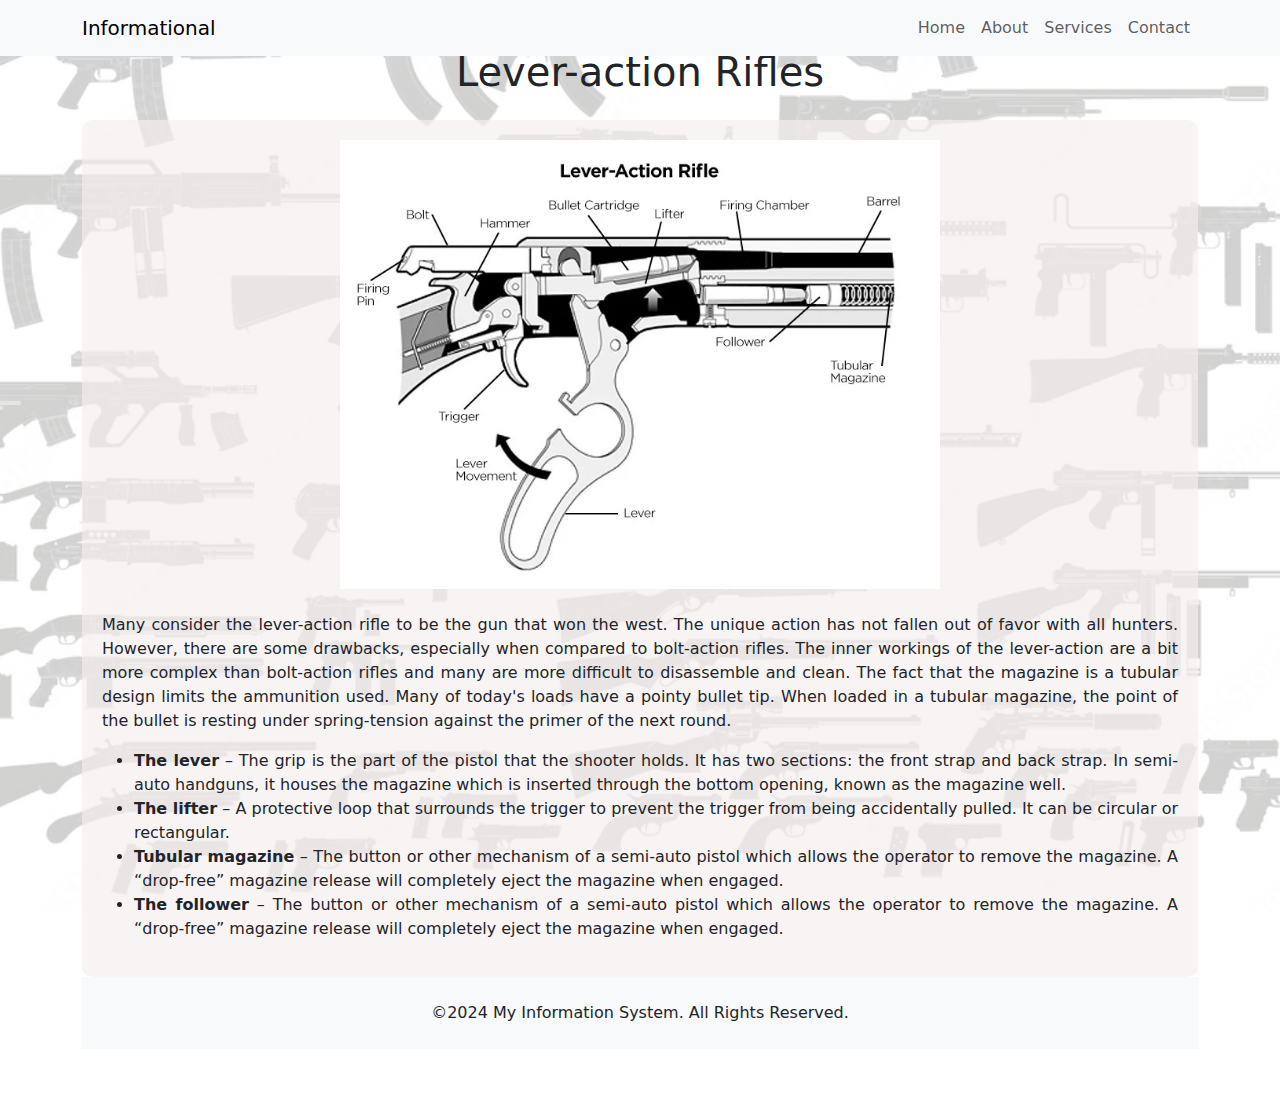
<file: infogun/lever.html>
<!DOCTYPE html>
<html lang="en">
<head>
  <meta charset="UTF-8">
  <meta name="viewport" content="width=device-width, initial-scale=1.0">
  <title>Lever Parts</title>
  <!-- Bootstrap CSS -->
  <link href="https://cdn.jsdelivr.net/npm/bootstrap@5.3.2/dist/css/bootstrap.min.css" rel="stylesheet">
  <style>
   body {
  background-image: url('bg/gbg1.png');
  background-size: 110% auto; /* Adjusts width to 80% and height auto for proportional scaling */
  background-attachment: fixed; /* Keeps the background fixed during scroll */
  background-repeat: no-repeat; /* Prevents repeating the image */
  background-position: center; /* Centers the image */
}

  .image-container {
    position: relative;
    max-width: 100%;
    text-align: center;
    background-color: rgba(246, 239, 239, 0.662); /* Slightly transparent white background */
    padding: 20px;
    border-radius: 10px;
  }
    .image-container {
      position: relative;
      max-width: 100%;
      text-align: center;
    }
    .image-container img {
      width: 100%;
      max-width: 600px;
      height: auto;
    }
    .image-container .label {
      position: absolute;
      background: red;
      color: white;
      font-size: 14px;
      padding: 2px 5px;
      border-radius: 3px;
      transform: translate(-50%, -50%);
      white-space: nowrap;
    }
    .label-trigger-guard { top: 50%; left: 40%; }
    .label-front-strap { top: 60%; left: 45%; }
    .label-grip { top: 70%; left: 50%; }
    .label-magazine-release { top: 30%; left: 75%; }
    .label-back-strap { top: 65%; left: 65%; }
  </style>
</head>
<body>
    <!-- Navbar -->
<nav class="navbar navbar-expand-lg navbar-light bg-light fixed-top">
    <div class="container">
        <a class="navbar-brand" href="#">Informational</a>
        <button class="navbar-toggler" type="button" data-bs-toggle="collapse" data-bs-target="#navbarNav">
            <span class="navbar-toggler-icon"></span>
        </button>
        <div class="collapse navbar-collapse" id="navbarNav">
            <ul class="navbar-nav ms-auto">
                <li class="nav-item">
                    <a class="nav-link" href="home.html">Home</a>
                </li>
                <li class="nav-item">
                    <a class="nav-link" href="about.html">About</a>
                </li>
                <li class="nav-item">
                    <a class="nav-link" href="service.html">Services</a>
                </li>
                <li class="nav-item">
                    <a class="nav-link" href="contact.html">Contact</a>
                </li>
            </ul>
        </div>
    </div>
</nav>
  <div class="container my-5">
    <h1 class="text-center mb-4">Lever-action Rifles</h1>
    <div class="image-container mx-auto">
      <img src="lever/lever.webp" alt="Parts of a Pistol" class="img-fluid">
      <div class="content mt-4">
        <p class="text-justify" style="text-align: justify;">
            Many consider the lever-action rifle to be the gun that won the west. The unique action has not fallen out of favor with all hunters. However, there are some drawbacks, especially when compared to bolt-action rifles. The inner workings of the lever-action are a bit more complex than bolt-action rifles and many are more difficult to disassemble and clean. The fact that the magazine is a tubular design limits the ammunition used. Many of today's loads have a pointy bullet tip. When loaded in a tubular magazine, the point of the bullet is resting under spring-tension against the primer of the next round.
        </p>
        <ul style="text-align: justify;">
          <li>
            <strong>The lever</strong> – The grip is the part of the pistol that the shooter holds. It has two sections: the front strap and back strap. In semi-auto handguns, it houses the magazine which is inserted through the bottom opening, known as the magazine well.
          </li>
          <li>
            <strong>The lifter</strong> – A protective loop that surrounds the trigger to prevent the trigger from being accidentally pulled. It can be circular or rectangular.
          </li>
          <li>
            <strong>Tubular magazine</strong> – The button or other mechanism of a semi-auto pistol which allows the operator to remove the magazine. A “drop-free” magazine release will completely eject the magazine when engaged.
          </li>
          <li>
            <strong>The follower</strong> – The button or other mechanism of a semi-auto pistol which allows the operator to remove the magazine. A “drop-free” magazine release will completely eject the magazine when engaged.
          </li>
        </ul>
      </div>   

  </div>
  


     <!-- Footer -->
     <footer class='bg-light text-center py-4'>
        <div class='container'>
            &copy;2024 My Information System. All Rights Reserved.
        </div>
    </footer>
  <!-- Bootstrap JS -->
  <script src="https://cdn.jsdelivr.net/npm/bootstrap@5.3.2/dist/js/bootstrap.bundle.min.js"></script>
</body>
</html>
</file>
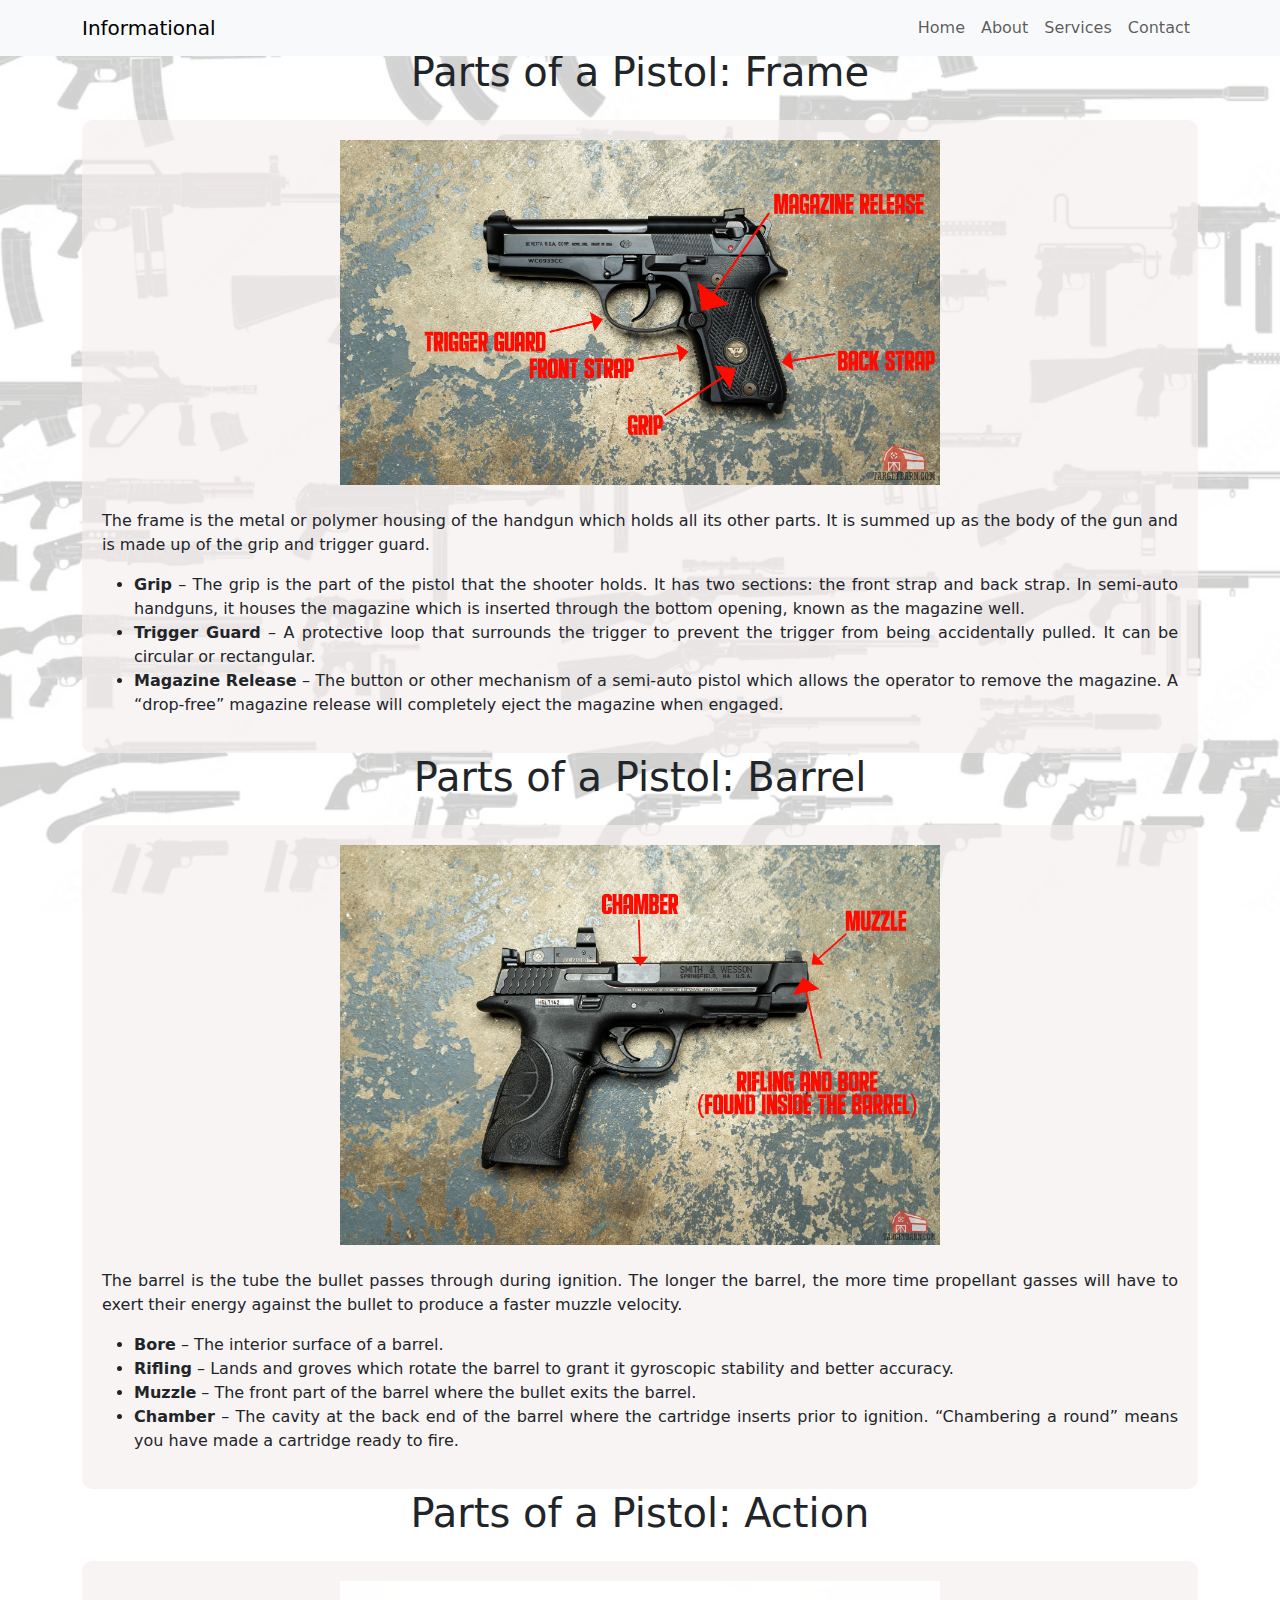
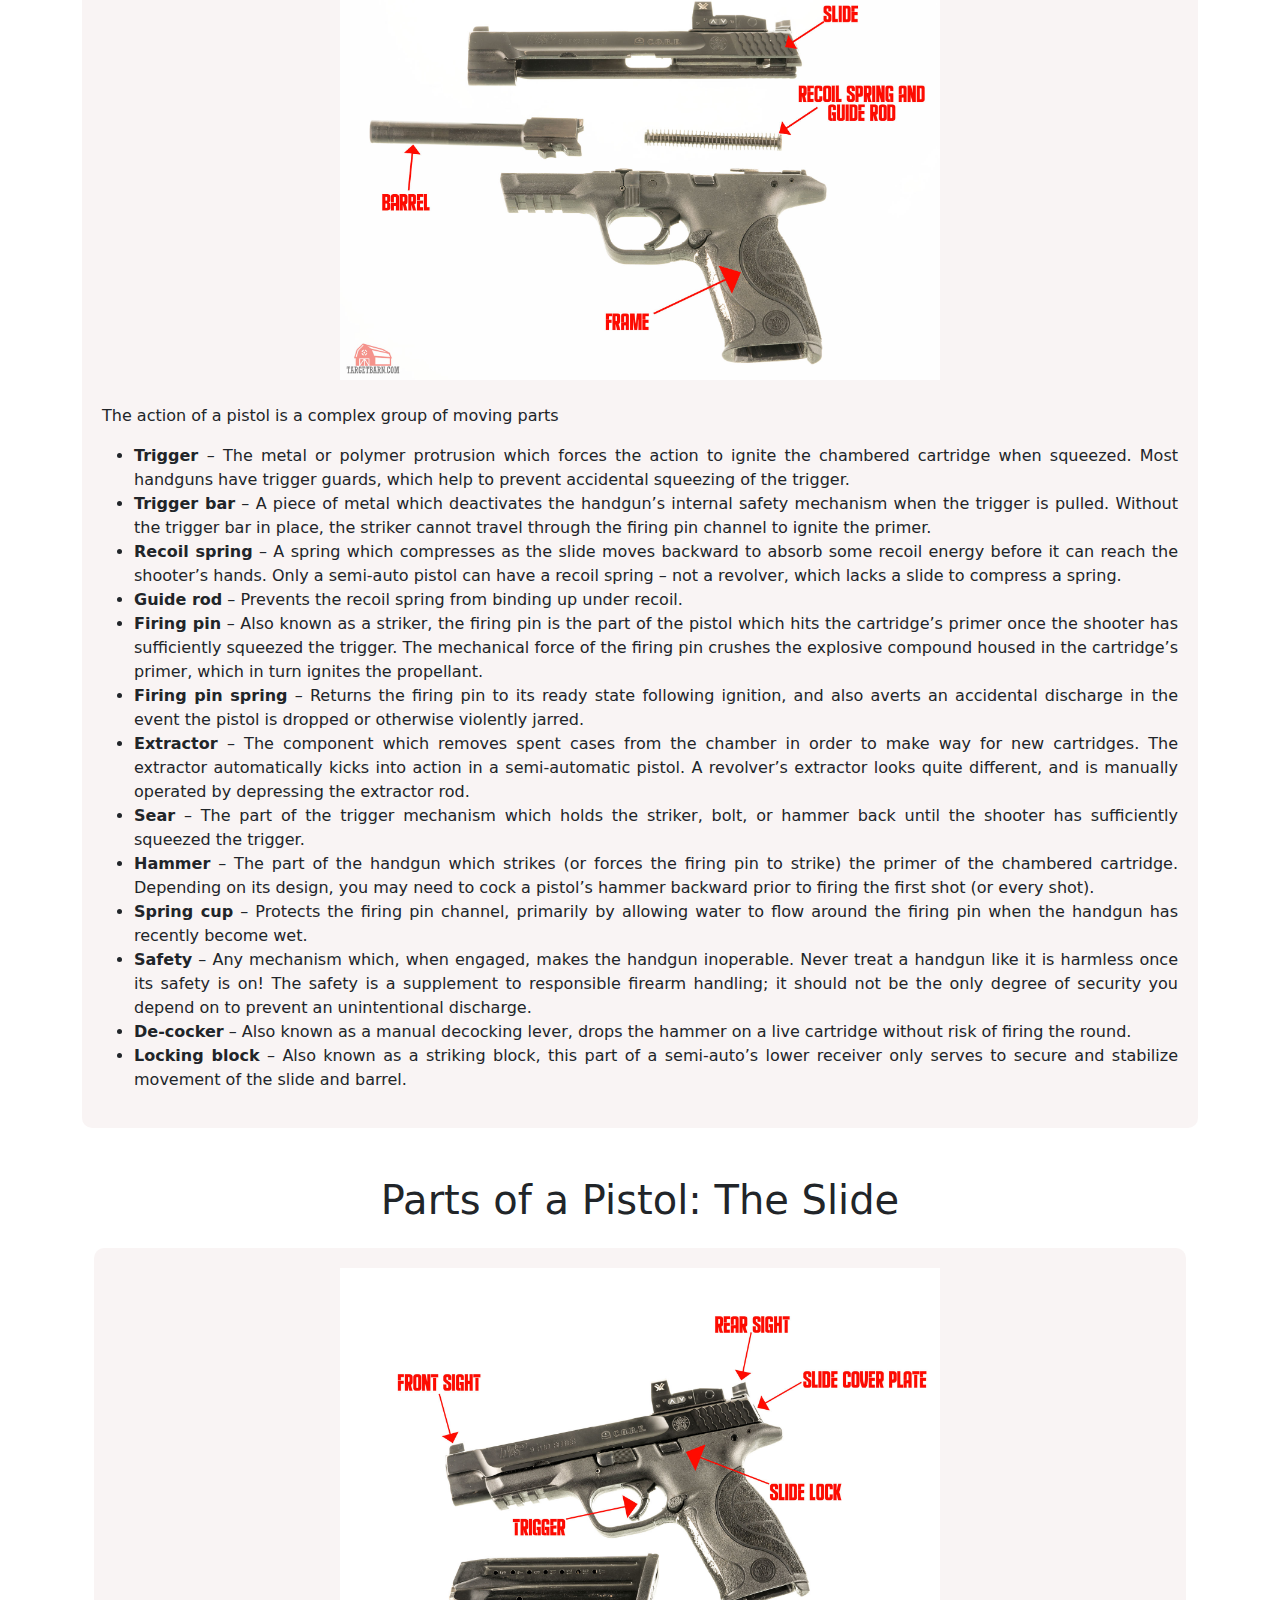
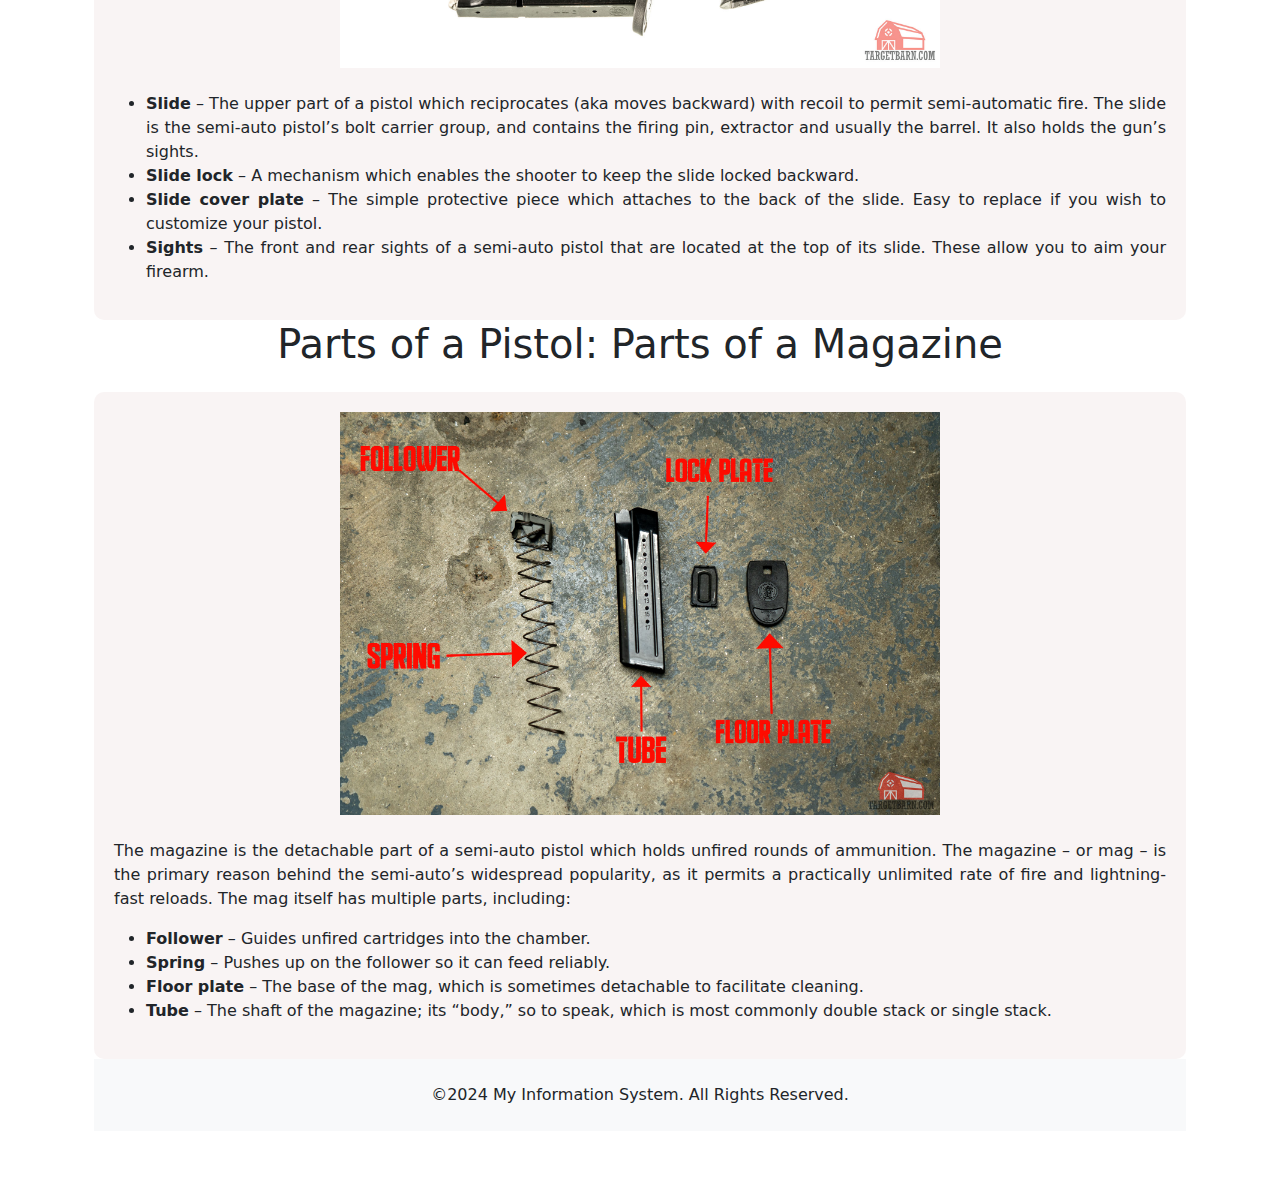
<file: infogun/pistol.html>
<!DOCTYPE html>
<html lang="en">
<head>
  <meta charset="UTF-8">
  <meta name="viewport" content="width=device-width, initial-scale=1.0">
  <title>Pistol Parts</title>
  <!-- Bootstrap CSS -->
  <link href="https://cdn.jsdelivr.net/npm/bootstrap@5.3.2/dist/css/bootstrap.min.css" rel="stylesheet">
  <style>
   body {
  background-image: url('bg/gbg1.png');
  background-size: 110% auto; /* Adjusts width to 80% and height auto for proportional scaling */
  background-attachment: fixed; /* Keeps the background fixed during scroll */
  background-repeat: no-repeat; /* Prevents repeating the image */
  background-position: center; /* Centers the image */
}

  .image-container {
    position: relative;
    max-width: 100%;
    text-align: center;
    background-color: rgba(246, 239, 239, 0.662); /* Slightly transparent white background */
    padding: 20px;
    border-radius: 10px;
  }
    .image-container {
      position: relative;
      max-width: 100%;
      text-align: center;
    }
    .image-container img {
      width: 100%;
      max-width: 600px;
      height: auto;
    }
    .image-container .label {
      position: absolute;
      background: red;
      color: white;
      font-size: 14px;
      padding: 2px 5px;
      border-radius: 3px;
      transform: translate(-50%, -50%);
      white-space: nowrap;
    }
    .label-trigger-guard { top: 50%; left: 40%; }
    .label-front-strap { top: 60%; left: 45%; }
    .label-grip { top: 70%; left: 50%; }
    .label-magazine-release { top: 30%; left: 75%; }
    .label-back-strap { top: 65%; left: 65%; }
  </style>
</head>
<body>
    <!-- Navbar -->
<nav class="navbar navbar-expand-lg navbar-light bg-light fixed-top">
    <div class="container">
        <a class="navbar-brand" href="#">Informational</a>
        <button class="navbar-toggler" type="button" data-bs-toggle="collapse" data-bs-target="#navbarNav">
            <span class="navbar-toggler-icon"></span>
        </button>
        <div class="collapse navbar-collapse" id="navbarNav">
            <ul class="navbar-nav ms-auto">
                <li class="nav-item">
                    <a class="nav-link" href="home.html">Home</a>
                </li>
                <li class="nav-item">
                    <a class="nav-link" href="about.html">About</a>
                </li>
                <li class="nav-item">
                    <a class="nav-link" href="service.html">Services</a>
                </li>
                <li class="nav-item">
                    <a class="nav-link" href="contact.html">Contact</a>
                </li>
            </ul>
        </div>
    </div>
</nav>
  <div class="container my-5">
    <h1 class="text-center mb-4">Parts of a Pistol: Frame</h1>
    <div class="image-container mx-auto">
      <img src="pistol/pistolframe.jpg" alt="Parts of a Pistol" class="img-fluid">
      <div class="content mt-4">
        <p class="text-justify" style="text-align: justify;">
          The frame is the metal or polymer housing of the handgun which holds all its other parts. It is summed up as the body of the gun and is made up of the grip and trigger guard.
        </p>
        <ul style="text-align: justify;">
          <li>
            <strong>Grip</strong> – The grip is the part of the pistol that the shooter holds. It has two sections: the front strap and back strap. In semi-auto handguns, it houses the magazine which is inserted through the bottom opening, known as the magazine well.
          </li>
          <li>
            <strong>Trigger Guard</strong> – A protective loop that surrounds the trigger to prevent the trigger from being accidentally pulled. It can be circular or rectangular.
          </li>
          <li>
            <strong>Magazine Release</strong> – The button or other mechanism of a semi-auto pistol which allows the operator to remove the magazine. A “drop-free” magazine release will completely eject the magazine when engaged.
          </li>
        </ul>
      </div>   

  </div>
  <h1 class="text-center mb-4">Parts of a Pistol: Barrel</h1>
    <div class="image-container mx-auto">
      <img src="pistol/pistolbarrel.jpg" alt="Parts of a Pistol" class="img-fluid">
      <div class="content mt-4">
        <p class="text-justify" style="text-align: justify;">
            The barrel is the tube the bullet passes through during ignition. The longer the barrel, the more time propellant gasses will have to exert their energy against the bullet to produce a faster muzzle velocity.
        </p>
        <ul style="text-align: justify;">
          <li>
            <strong>Bore</strong> – The interior surface of a barrel.
          </li>
          <li>
            <strong>Rifling</strong> – Lands and groves which rotate the barrel to grant it gyroscopic stability and better accuracy.
          </li>
          <li>
            <strong>Muzzle</strong> – The front part of the barrel where the bullet exits the barrel.
          </li>
        <li>
            <strong>Chamber</strong> – The cavity at the back end of the barrel where the cartridge inserts prior to ignition. “Chambering a round” means you have made a cartridge ready to fire.
          </li>
        </ul>
      </div>
      
  </div>
  <h1 class="text-center mb-4">Parts of a Pistol: Action</h1>
    <div class="image-container mx-auto">
      <img src="pistol/pistolaction.jpg" alt="Parts of a Pistol" class="img-fluid">
      <div class="content mt-4">
        <p class="text-justify" style="text-align: justify;">
            The action of a pistol is a complex group of moving parts
        </p>
        <ul style="text-align: justify;">
          <li>
            <strong>Trigger </strong> – The metal or polymer protrusion which forces the action to ignite the chambered cartridge when squeezed. Most handguns have trigger guards, which help to prevent accidental squeezing of the trigger.
          </li>
          <li>
            <strong>Trigger bar</strong> – A piece of metal which deactivates the handgun’s internal safety mechanism when the trigger is pulled. Without the trigger bar in place, the striker cannot travel through the firing pin channel to ignite the primer.
          </li>
          <li>
            <strong>Recoil spring</strong> – A spring which compresses as the slide moves backward to absorb some recoil energy before it can reach the shooter’s hands. Only a semi-auto pistol can have a recoil spring – not a revolver, which lacks a slide to compress a spring.
          </li>
        <li>
            <strong>Guide rod</strong> – Prevents the recoil spring from binding up under recoil.
          </li>
          <li>
            <strong>Firing pin</strong> – Also known as a striker, the firing pin is the part of the pistol which hits the cartridge’s primer once the shooter has sufficiently squeezed the trigger. The mechanical force of the firing pin crushes the explosive compound housed in the cartridge’s primer, which in turn ignites the propellant.
          </li>
          <li>
            <strong>Firing pin spring</strong> – Returns the firing pin to its ready state following ignition, and also averts an accidental discharge in the event the pistol is dropped or otherwise violently jarred.
          </li>
          <li>
            <strong>Extractor </strong> – The component which removes spent cases from the chamber in order to make way for new cartridges. The extractor automatically kicks into action in a semi-automatic pistol. A revolver’s extractor looks quite different, and is manually operated by depressing the extractor rod.
          </li>
          <li>
            <strong>Sear</strong> – The part of the trigger mechanism which holds the striker, bolt, or hammer back until the shooter has sufficiently squeezed the trigger.
          </li>
          <li>
            <strong>Hammer</strong> – The part of the handgun which strikes (or forces the firing pin to strike) the primer of the chambered cartridge. Depending on its design, you may need to cock a pistol’s hammer backward prior to firing the first shot (or every shot).
          </li>
          <li>
            <strong>Spring cup</strong> – Protects the firing pin channel, primarily by allowing water to flow around the firing pin when the handgun has recently become wet.
          </li>
          <li>
            <strong>Safety</strong> –  Any mechanism which, when engaged, makes the handgun inoperable. Never treat a handgun like it is harmless once its safety is on! The safety is a supplement to responsible firearm handling; it should not be the only degree of security you depend on to prevent an unintentional discharge.
          </li>
          <li>
            <strong>De-cocker</strong> – Also known as a manual decocking lever, drops the hammer on a live cartridge without risk of firing the round.
          </li>
          <li>
            <strong>Locking block</strong> – Also known as a striking block, this part of a semi-auto’s lower receiver only serves to secure and stabilize movement of the slide and barrel.
          </li>
        </ul>
      </div>

  </div>
  <div class="container my-5">
    <h1 class="text-center mb-4">Parts of a Pistol: The Slide</h1>
    <div class="image-container mx-auto">
      <img src="pistol/pistolslide.jpg" alt="Parts of a Pistol" class="img-fluid">
      <div class="content mt-4">
        <p class="text-justify" style="text-align: justify;">
        <ul style="text-align: justify;">
          <li>
            <strong>Slide</strong> – The upper part of a pistol which reciprocates (aka moves backward) with recoil to permit semi-automatic fire. The slide is the semi-auto pistol’s bolt carrier group, and contains the firing pin, extractor and usually the barrel. It also holds the gun’s sights.
          </li>
          <li>
            <strong>Slide lock</strong> – A mechanism which enables the shooter to keep the slide locked backward.
          </li>
          <li>
            <strong>Slide cover plate</strong> – The simple protective piece which attaches to the back of the slide. Easy to replace if you wish to customize your pistol.
          </li>
          <li>
            <strong>Sights</strong> – The front and rear sights of a semi-auto pistol that are located at the top of its slide. These allow you to aim your firearm.
          </li>
        </ul>
      </div>   

  </div>
  <h1 class="text-center mb-4">Parts of a Pistol: Parts of a Magazine</h1>
    <div class="image-container mx-auto">
      <img src="pistol/pistolmagazine.jpg" alt="Parts of a Pistol" class="img-fluid">
      <div class="content mt-4">
        <p class="text-justify" style="text-align: justify;">
            The magazine is the detachable part of a semi-auto pistol which holds unfired rounds of ammunition. The magazine – or mag – is the primary reason behind the semi-auto’s widespread popularity, as it permits a practically unlimited rate of fire and lightning-fast reloads. The mag itself has multiple parts, including:
        </p>
        <ul style="text-align: justify;">
          <li>
            <strong>Follower</strong> – Guides unfired cartridges into the chamber.
          </li>
          <li>
            <strong>Spring</strong> – Pushes up on the follower so it can feed reliably.
          </li>
          <li>
            <strong>Floor plate</strong> – The base of the mag, which is sometimes detachable to facilitate cleaning.
          </li>
        <li>
            <strong>Tube</strong> – The shaft of the magazine; its “body,” so to speak, which is most commonly double stack or single stack.
          </li>
        </ul>
      </div>
      
  </div>
  


     <!-- Footer -->
     <footer class='bg-light text-center py-4'>
        <div class='container'>
            &copy;2024 My Information System. All Rights Reserved.
        </div>
    </footer>
  <!-- Bootstrap JS -->
  <script src="https://cdn.jsdelivr.net/npm/bootstrap@5.3.2/dist/js/bootstrap.bundle.min.js"></script>
</body>
</html>
</file>
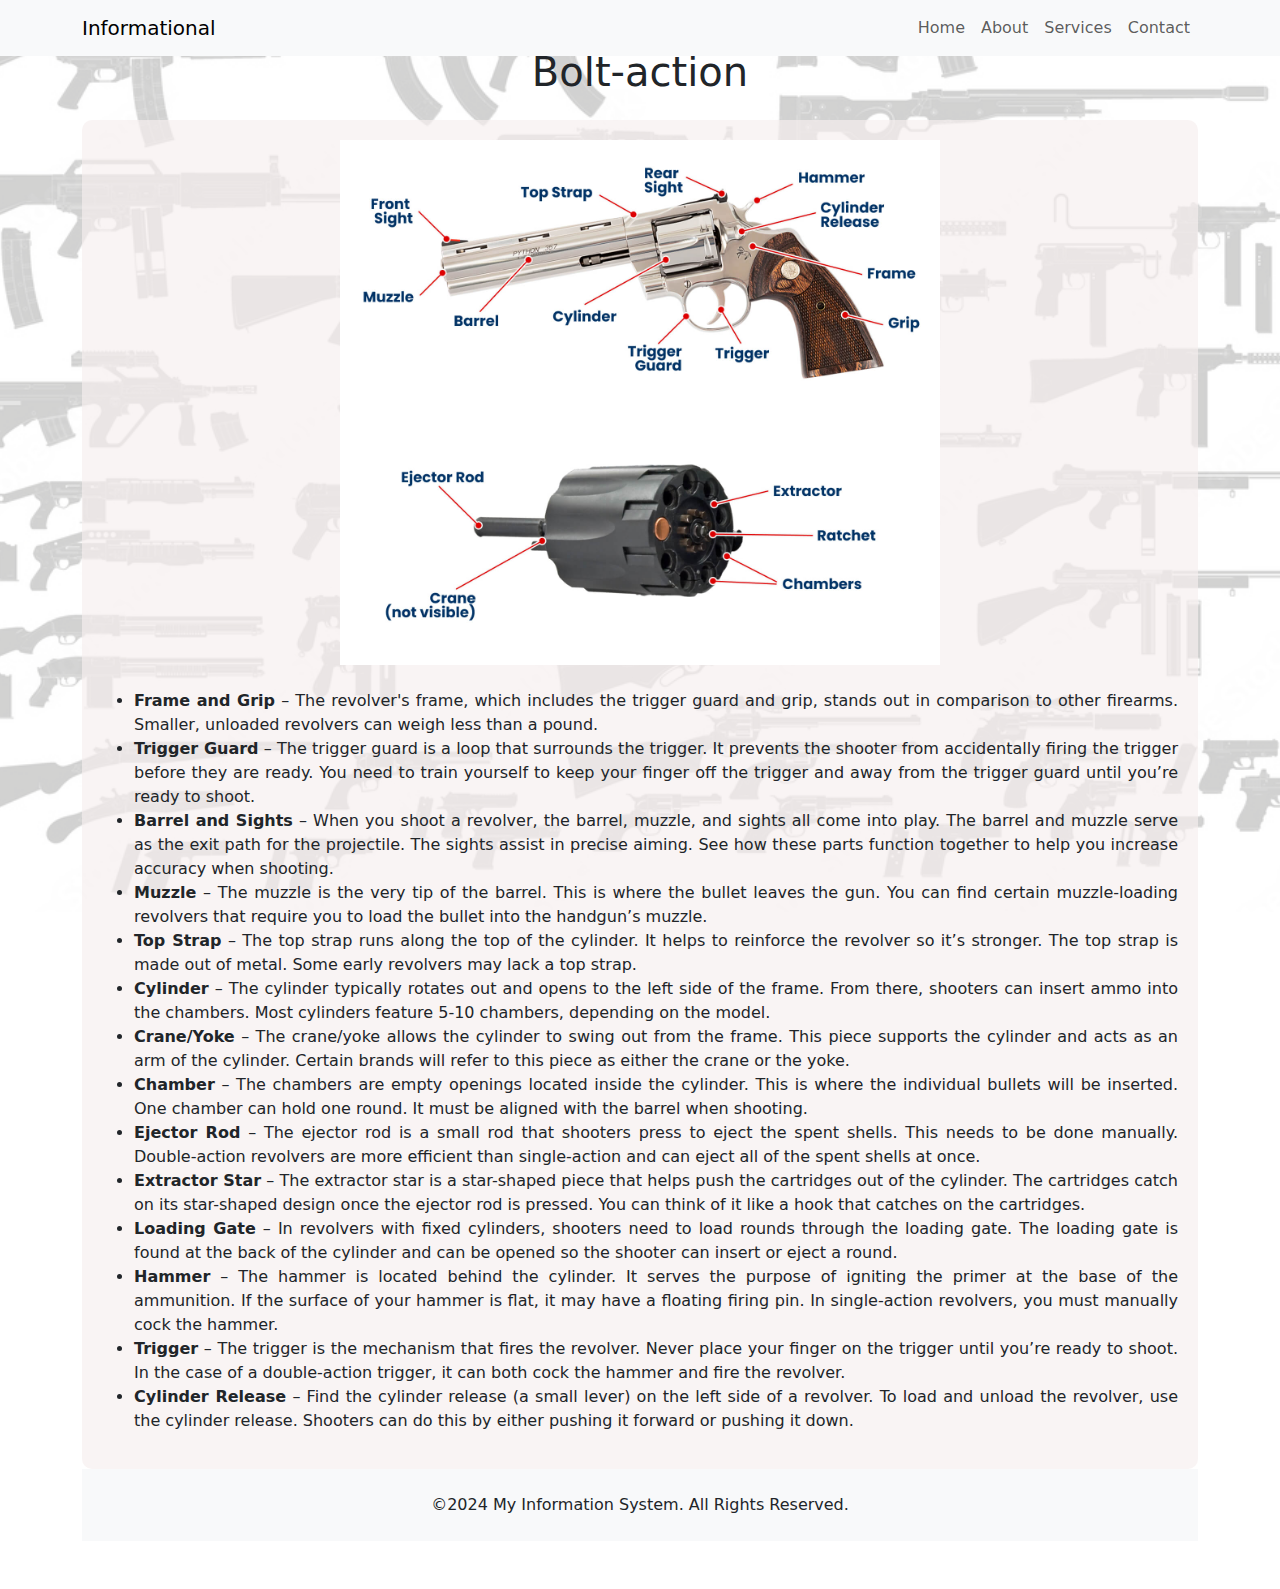
<file: infogun/revolver.html>
<!DOCTYPE html>
<html lang="en">
<head>
  <meta charset="UTF-8">
  <meta name="viewport" content="width=device-width, initial-scale=1.0">
  <title>Bolt-action Parts</title>
  <!-- Bootstrap CSS -->
  <link href="https://cdn.jsdelivr.net/npm/bootstrap@5.3.2/dist/css/bootstrap.min.css" rel="stylesheet">
  <style>
   body {
  background-image: url('bg/gbg1.png');
  background-size: 110% auto; /* Adjusts width to 80% and height auto for proportional scaling */
  background-attachment: fixed; /* Keeps the background fixed during scroll */
  background-repeat: no-repeat; /* Prevents repeating the image */
  background-position: center; /* Centers the image */
}

  .image-container {
    position: relative;
    max-width: 100%;
    text-align: center;
    background-color: rgba(246, 239, 239, 0.662); /* Slightly transparent white background */
    padding: 20px;
    border-radius: 10px;
  }
    .image-container {
      position: relative;
      max-width: 100%;
      text-align: center;
    }
    .image-container img {
      width: 100%;
      max-width: 600px;
      height: auto;
    }
    .image-container .label {
      position: absolute;
      background: red;
      color: white;
      font-size: 14px;
      padding: 2px 5px;
      border-radius: 3px;
      transform: translate(-50%, -50%);
      white-space: nowrap;
    }
    .label-trigger-guard { top: 50%; left: 40%; }
    .label-front-strap { top: 60%; left: 45%; }
    .label-grip { top: 70%; left: 50%; }
    .label-magazine-release { top: 30%; left: 75%; }
    .label-back-strap { top: 65%; left: 65%; }
  </style>
</head>
<body>
    <!-- Navbar -->
<nav class="navbar navbar-expand-lg navbar-light bg-light fixed-top">
    <div class="container">
        <a class="navbar-brand" href="#">Informational</a>
        <button class="navbar-toggler" type="button" data-bs-toggle="collapse" data-bs-target="#navbarNav">
            <span class="navbar-toggler-icon"></span>
        </button>
        <div class="collapse navbar-collapse" id="navbarNav">
            <ul class="navbar-nav ms-auto">
                <li class="nav-item">
                    <a class="nav-link" href="home.html">Home</a>
                </li>
                <li class="nav-item">
                    <a class="nav-link" href="about.html">About</a>
                </li>
                <li class="nav-item">
                    <a class="nav-link" href="service.html">Services</a>
                </li>
                <li class="nav-item">
                    <a class="nav-link" href="contact.html">Contact</a>
                </li>
            </ul>
        </div>
    </div>
</nav>
  <div class="container my-5">
    <h1 class="text-center mb-4">Bolt-action</h1>
    <div class="image-container mx-auto">
      <img src="revolver/1.jpg" alt="Parts of a Pistol" class="img-fluid">
      <img src="revolver/2.jpg" alt="Parts of a Pistol" class="img-fluid">
      <div class="content mt-4">
        <ul style="text-align: justify;">
          <li>
            <strong>Frame and Grip</strong> – The revolver's frame, which includes the trigger guard and grip, stands out in comparison to other firearms. Smaller, unloaded revolvers can weigh less than a pound.
          </li>
          <li>
            <strong>Trigger Guard</strong> – The trigger guard is a loop that surrounds the trigger. It prevents the shooter from accidentally firing the trigger before they are ready. You need to train yourself to keep your finger off the trigger and away from the trigger guard until you’re ready to shoot.
          <li>
            <strong>Barrel and Sights</strong> – When you shoot a revolver, the barrel, muzzle, and sights all come into play. The barrel and muzzle serve as the exit path for the projectile. The sights assist in precise aiming. See how these parts function together to help you increase accuracy when shooting.
          </li>
          <li>
            <strong>Muzzle</strong> – The muzzle is the very tip of the barrel. This is where the bullet leaves the gun. You can find certain muzzle-loading revolvers that require you to load the bullet into the handgun’s muzzle.
          </li>
          <li>
            <strong>Top Strap</strong> – The top strap runs along the top of the cylinder. It helps to reinforce the revolver so it’s stronger. The top strap is made out of metal. Some early revolvers may lack a top strap.
          </li>
          <li>
            <strong>Cylinder</strong> – The cylinder typically rotates out and opens to the left side of the frame. From there, shooters can insert ammo into the chambers. Most cylinders feature 5-10 chambers, depending on the model.
          </li>
          <li>
            <strong>Crane/Yoke</strong> – The crane/yoke allows the cylinder to swing out from the frame. This piece supports the cylinder and acts as an arm of the cylinder. Certain brands will refer to this piece as either the crane or the yoke.
          </li>
          <li>
            <strong>Chamber</strong> – The chambers are empty openings located inside the cylinder. This is where the individual bullets will be inserted. One chamber can hold one round. It must be aligned with the barrel when shooting.
          </li>
          <li>
            <strong>Ejector Rod</strong> – The ejector rod is a small rod that shooters press to eject the spent shells. This needs to be done manually. Double-action revolvers are more efficient than single-action and can eject all of the spent shells at once.
          </li>
          <li>
            <strong>Extractor Star</strong> – The extractor star is a star-shaped piece that helps push the cartridges out of the cylinder. The cartridges catch on its star-shaped design once the ejector rod is pressed. You can think of it like a hook that catches on the cartridges.
          </li>
          <li>
            <strong>Loading Gate</strong> – In revolvers with fixed cylinders, shooters need to load rounds through the loading gate. The loading gate is found at the back of the cylinder and can be opened so the shooter can insert or eject a round.
          </li>
          <li>
            <strong>Hammer</strong> – The hammer is located behind the cylinder. It serves the purpose of igniting the primer at the base of the ammunition. If the surface of your hammer is flat, it may have a floating firing pin. In single-action revolvers, you must manually cock the hammer.
          </li>
          <li>
            <strong>Trigger</strong> – The trigger is the mechanism that fires the revolver. Never place your finger on the trigger until you’re ready to shoot. In the case of a double-action trigger, it can both cock the hammer and fire the revolver.
          </li>
          <li>
            <strong>Cylinder Release</strong> – Find the cylinder release (a small lever) on the left side of a revolver. To load and unload the revolver, use the cylinder release. Shooters can do this by either pushing it forward or pushing it down.
          </li>
        </ul>
      </div>   

  </div>
  


     <!-- Footer -->
     <footer class='bg-light text-center py-4'>
        <div class='container'>
            &copy;2024 My Information System. All Rights Reserved.
        </div>
    </footer>
  <!-- Bootstrap JS -->
  <script src="https://cdn.jsdelivr.net/npm/bootstrap@5.3.2/dist/js/bootstrap.bundle.min.js"></script>
</body>
</html>
</file>
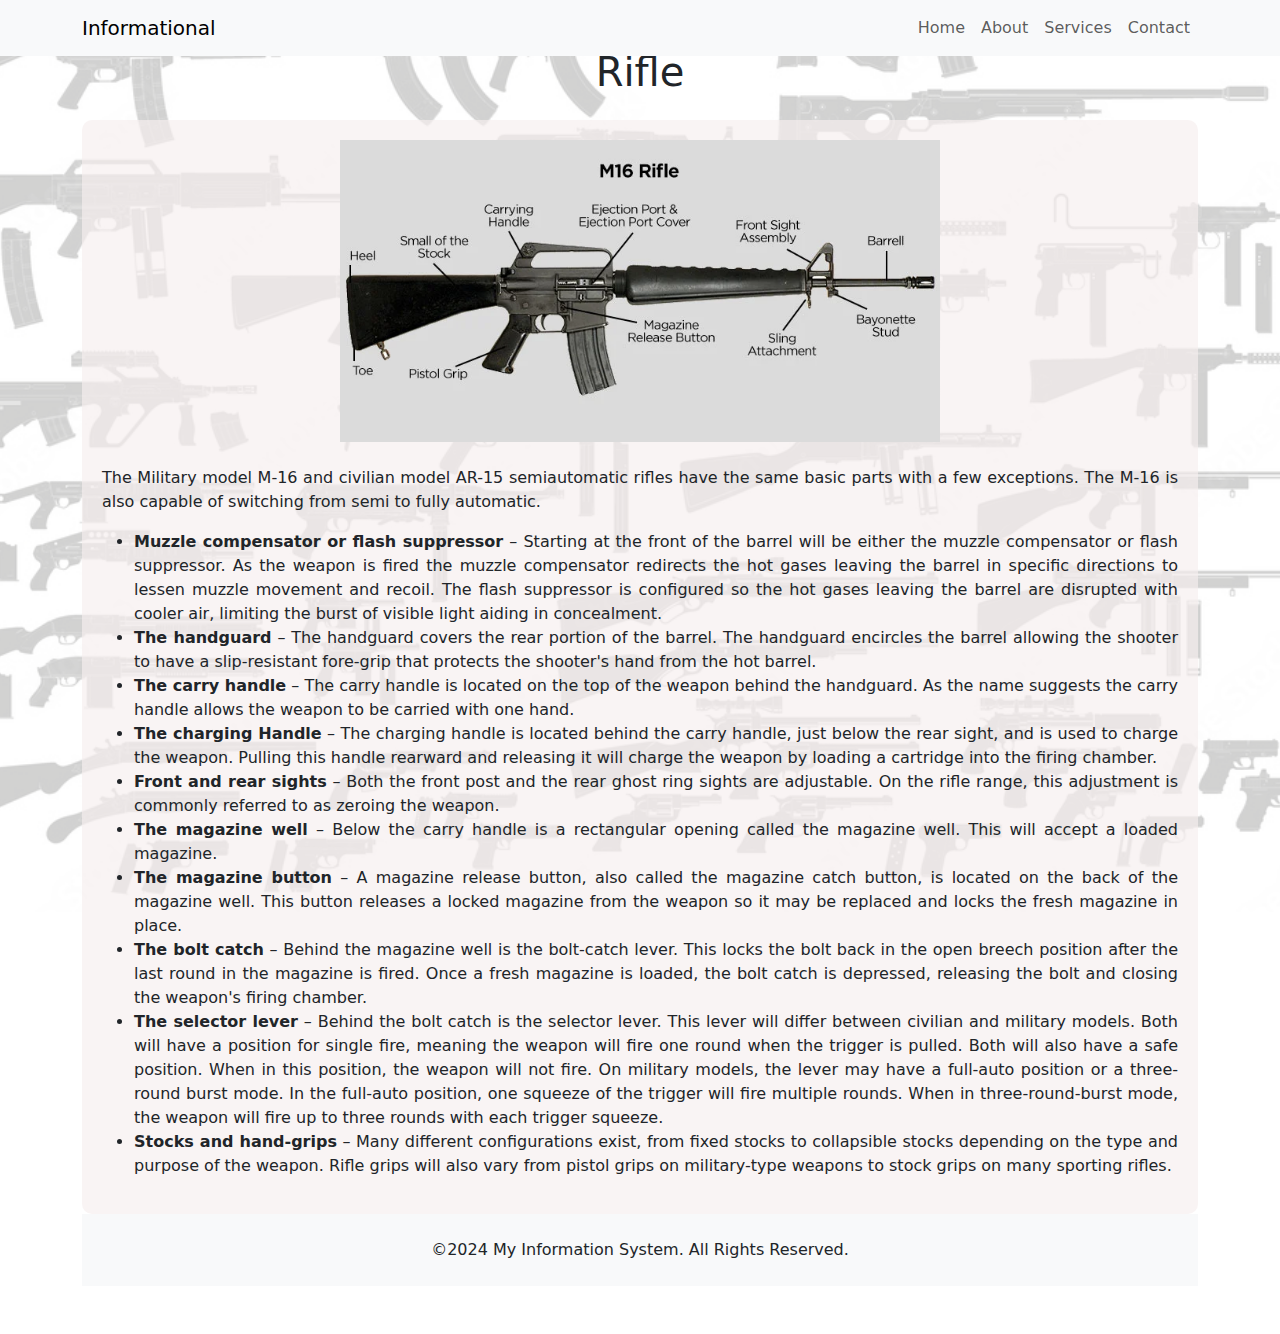
<file: infogun/riffle.html>
<!DOCTYPE html>
<html lang="en">
<head>
  <meta charset="UTF-8">
  <meta name="viewport" content="width=device-width, initial-scale=1.0">
  <title>Rifle Parts</title>
  <!-- Bootstrap CSS -->
  <link href="https://cdn.jsdelivr.net/npm/bootstrap@5.3.2/dist/css/bootstrap.min.css" rel="stylesheet">
  <style>
   body {
  background-image: url('bg/gbg1.png');
  background-size: 110% auto; /* Adjusts width to 80% and height auto for proportional scaling */
  background-attachment: fixed; /* Keeps the background fixed during scroll */
  background-repeat: no-repeat; /* Prevents repeating the image */
  background-position: center; /* Centers the image */
}

  .image-container {
    position: relative;
    max-width: 100%;
    text-align: center;
    background-color: rgba(246, 239, 239, 0.662); /* Slightly transparent white background */
    padding: 20px;
    border-radius: 10px;
  }
    .image-container {
      position: relative;
      max-width: 100%;
      text-align: center;
    }
    .image-container img {
      width: 100%;
      max-width: 600px;
      height: auto;
    }
    .image-container .label {
      position: absolute;
      background: red;
      color: white;
      font-size: 14px;
      padding: 2px 5px;
      border-radius: 3px;
      transform: translate(-50%, -50%);
      white-space: nowrap;
    }
    .label-trigger-guard { top: 50%; left: 40%; }
    .label-front-strap { top: 60%; left: 45%; }
    .label-grip { top: 70%; left: 50%; }
    .label-magazine-release { top: 30%; left: 75%; }
    .label-back-strap { top: 65%; left: 65%; }
  </style>
</head>
<body>
    <!-- Navbar -->
<nav class="navbar navbar-expand-lg navbar-light bg-light fixed-top">
    <div class="container">
        <a class="navbar-brand" href="#">Informational</a>
        <button class="navbar-toggler" type="button" data-bs-toggle="collapse" data-bs-target="#navbarNav">
            <span class="navbar-toggler-icon"></span>
        </button>
        <div class="collapse navbar-collapse" id="navbarNav">
            <ul class="navbar-nav ms-auto">
                <li class="nav-item">
                    <a class="nav-link" href="home.html">Home</a>
                </li>
                <li class="nav-item">
                    <a class="nav-link" href="about.html">About</a>
                </li>
                <li class="nav-item">
                    <a class="nav-link" href="service.html">Services</a>
                </li>
                <li class="nav-item">
                    <a class="nav-link" href="contact.html">Contact</a>
                </li>
            </ul>
        </div>
    </div>
</nav>
  <div class="container my-5">
    <h1 class="text-center mb-4">Rifle</h1>
    <div class="image-container mx-auto">
      <img src="rifle/rf.webp" alt="Parts of a Pistol" class="img-fluid">
      <div class="content mt-4">
        <p class="text-justify" style="text-align: justify;">
            The Military model M-16 and civilian model AR-15 semiautomatic rifles have the same basic parts with a few exceptions. The M-16 is also capable of switching from semi to fully automatic.
        </p>
        <ul style="text-align: justify;">
          <li>
            <strong>Muzzle compensator or flash suppressor</strong> – Starting at the front of the barrel will be either the muzzle compensator or flash suppressor. As the weapon is fired the muzzle compensator redirects the hot gases leaving the barrel in specific directions to lessen muzzle movement and recoil. The flash suppressor is configured so the hot gases leaving the barrel are disrupted with cooler air, limiting the burst of visible light aiding in concealment.
          </li>
          <li>
            <strong>The handguard</strong> – The handguard covers the rear portion of the barrel. The handguard encircles the barrel allowing the shooter to have a slip-resistant fore-grip that protects the shooter's hand from the hot barrel.
          <li>
            <strong>The carry handle</strong> – The carry handle is located on the top of the weapon behind the handguard. As the name suggests the carry handle allows the weapon to be carried with one hand.
          </li>
          <li>
            <strong>The charging Handle</strong> – The charging handle is located behind the carry handle, just below the rear sight, and is used to charge the weapon. Pulling this handle rearward and releasing it will charge the weapon by loading a cartridge into the firing chamber.
          </li>
          <li>
            <strong>Front and rear sights</strong> – Both the front post and the rear ghost ring sights are adjustable. On the rifle range, this adjustment is commonly referred to as zeroing the weapon.
          </li>
          <li>
            <strong>The magazine well</strong> – Below the carry handle is a rectangular opening called the magazine well. This will accept a loaded magazine.
          </li>
          <li>
            <strong>The magazine button</strong> – A magazine release button, also called the magazine catch button, is located on the back of the magazine well. This button releases a locked magazine from the weapon so it may be replaced and locks the fresh magazine in place.
          </li>
          <li>
            <strong>The bolt catch</strong> – Behind the magazine well is the bolt-catch lever. This locks the bolt back in the open breech position after the last round in the magazine is fired. Once a fresh magazine is loaded, the bolt catch is depressed, releasing the bolt and closing the weapon's firing chamber.
          </li>
          <li>
            <strong>The selector lever</strong> – Behind the bolt catch is the selector lever. This lever will differ between civilian and military models. Both will have a position for single fire, meaning the weapon will fire one round when the trigger is pulled. Both will also have a safe position. When in this position, the weapon will not fire. On military models, the lever may have a full-auto position or a three-round burst mode. In the full-auto position, one squeeze of the trigger will fire multiple rounds. When in three-round-burst mode, the weapon will fire up to three rounds with each trigger squeeze.
          </li>
          <li>
            <strong>Stocks and hand-grips</strong> – Many different configurations exist, from fixed stocks to collapsible stocks depending on the type and purpose of the weapon. Rifle grips will also vary from pistol grips on military-type weapons to stock grips on many sporting rifles.
          </li>
        </ul>
      </div>   

  </div>
  


     <!-- Footer -->
     <footer class='bg-light text-center py-4'>
        <div class='container'>
            &copy;2024 My Information System. All Rights Reserved.
        </div>
    </footer>
  <!-- Bootstrap JS -->
  <script src="https://cdn.jsdelivr.net/npm/bootstrap@5.3.2/dist/js/bootstrap.bundle.min.js"></script>
</body>
</html>
</file>
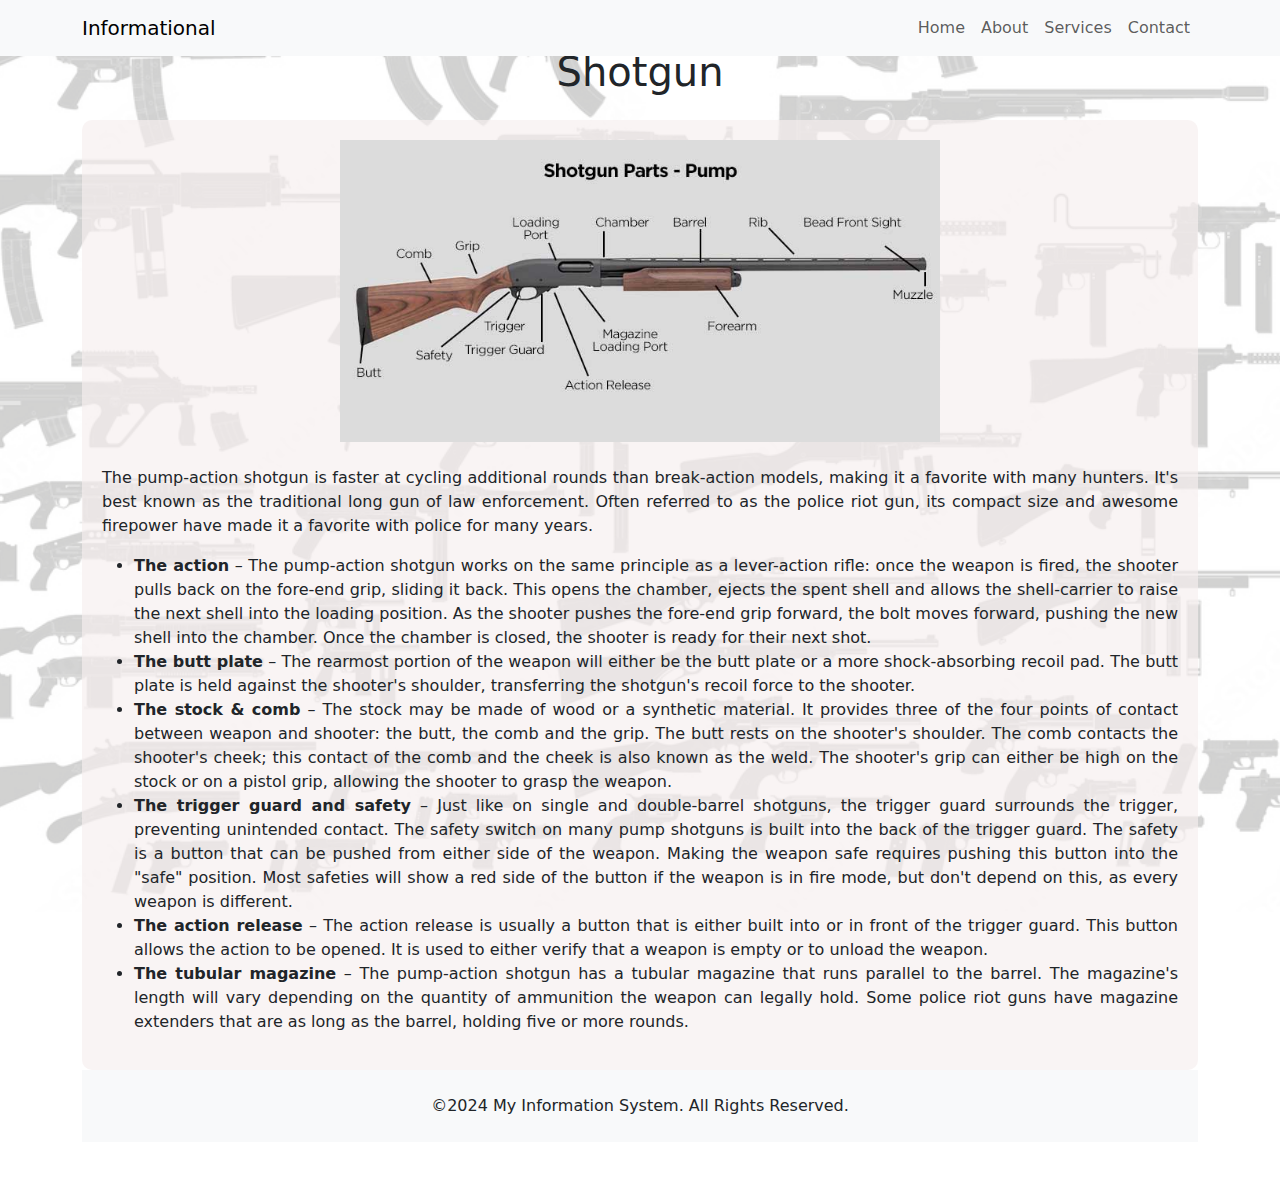
<file: infogun/shotgun.html>
<!DOCTYPE html>
<html lang="en">
<head>
  <meta charset="UTF-8">
  <meta name="viewport" content="width=device-width, initial-scale=1.0">
  <title>Shotgun Parts</title>
  <!-- Bootstrap CSS -->
  <link href="https://cdn.jsdelivr.net/npm/bootstrap@5.3.2/dist/css/bootstrap.min.css" rel="stylesheet">
  <style>
   body {
  background-image: url('bg/gbg1.png');
  background-size: 110% auto; /* Adjusts width to 80% and height auto for proportional scaling */
  background-attachment: fixed; /* Keeps the background fixed during scroll */
  background-repeat: no-repeat; /* Prevents repeating the image */
  background-position: center; /* Centers the image */
}

  .image-container {
    position: relative;
    max-width: 100%;
    text-align: center;
    background-color: rgba(246, 239, 239, 0.662); /* Slightly transparent white background */
    padding: 20px;
    border-radius: 10px;
  }
    .image-container {
      position: relative;
      max-width: 100%;
      text-align: center;
    }
    .image-container img {
      width: 100%;
      max-width: 600px;
      height: auto;
    }
    .image-container .label {
      position: absolute;
      background: red;
      color: white;
      font-size: 14px;
      padding: 2px 5px;
      border-radius: 3px;
      transform: translate(-50%, -50%);
      white-space: nowrap;
    }
    .label-trigger-guard { top: 50%; left: 40%; }
    .label-front-strap { top: 60%; left: 45%; }
    .label-grip { top: 70%; left: 50%; }
    .label-magazine-release { top: 30%; left: 75%; }
    .label-back-strap { top: 65%; left: 65%; }
  </style>
</head>
<body>
    <!-- Navbar -->
<nav class="navbar navbar-expand-lg navbar-light bg-light fixed-top">
    <div class="container">
        <a class="navbar-brand" href="#">Informational</a>
        <button class="navbar-toggler" type="button" data-bs-toggle="collapse" data-bs-target="#navbarNav">
            <span class="navbar-toggler-icon"></span>
        </button>
        <div class="collapse navbar-collapse" id="navbarNav">
            <ul class="navbar-nav ms-auto">
                <li class="nav-item">
                    <a class="nav-link" href="home.html">Home</a>
                </li>
                <li class="nav-item">
                    <a class="nav-link" href="about.html">About</a>
                </li>
                <li class="nav-item">
                    <a class="nav-link" href="service.html">Services</a>
                </li>
                <li class="nav-item">
                    <a class="nav-link" href="contact.html">Contact</a>
                </li>
            </ul>
        </div>
    </div>
</nav>
  <div class="container my-5">
    <h1 class="text-center mb-4">Shotgun</h1>
    <div class="image-container mx-auto">
      <img src="sg/sg.jpg" alt="Parts of a Pistol" class="img-fluid">
      <div class="content mt-4">
        <p class="text-justify" style="text-align: justify;">
            The pump-action shotgun is faster at cycling additional rounds than break-action models, making it a favorite with many hunters. It's best known as the traditional long gun of law enforcement. Often referred to as the police riot gun, its compact size and awesome firepower have made it a favorite with police for many years.
        </p>
        <ul style="text-align: justify;">
          <li>
            <strong>The action</strong> – The pump-action shotgun works on the same principle as a lever-action rifle: once the weapon is fired, the shooter pulls back on the fore-end grip, sliding it back. This opens the chamber, ejects the spent shell and allows the shell-carrier to raise the next shell into the loading position. As the shooter pushes the fore-end grip forward, the bolt moves forward, pushing the new shell into the chamber. Once the chamber is closed, the shooter is ready for their next shot.
          </li>
          <li>
            <strong>The butt plate</strong> – The rearmost portion of the weapon will either be the butt plate or a more shock-absorbing recoil pad. The butt plate is held against the shooter's shoulder, transferring the shotgun's recoil force to the shooter.
          </li>
          <li>
            <strong>The stock & comb</strong> – The stock may be made of wood or a synthetic material. It provides three of the four points of contact between weapon and shooter: the butt, the comb and the grip. The butt rests on the shooter's shoulder. The comb contacts the shooter's cheek; this contact of the comb and the cheek is also known as the weld. The shooter's grip can either be high on the stock or on a pistol grip, allowing the shooter to grasp the weapon.
          </li>
          <li>
            <strong>The trigger guard and safety</strong> – Just like on single and double-barrel shotguns, the trigger guard surrounds the trigger, preventing unintended contact. The safety switch on many pump shotguns is built into the back of the trigger guard. The safety is a button that can be pushed from either side of the weapon. Making the weapon safe requires pushing this button into the "safe" position. Most safeties will show a red side of the button if the weapon is in fire mode, but don't depend on this, as every weapon is different.
          </li>
          <li>
            <strong>The action release</strong> – The action release is usually a button that is either built into or in front of the trigger guard. This button allows the action to be opened. It is used to either verify that a weapon is empty or to unload the weapon.
          </li>
          <li>
            <strong>The tubular magazine</strong> – The pump-action shotgun has a tubular magazine that runs parallel to the barrel. The magazine's length will vary depending on the quantity of ammunition the weapon can legally hold. Some police riot guns have magazine extenders that are as long as the barrel, holding five or more rounds.
          </li>
        </ul>
      </div>   

  </div>
  


     <!-- Footer -->
     <footer class='bg-light text-center py-4'>
        <div class='container'>
            &copy;2024 My Information System. All Rights Reserved.
        </div>
    </footer>
  <!-- Bootstrap JS -->
  <script src="https://cdn.jsdelivr.net/npm/bootstrap@5.3.2/dist/js/bootstrap.bundle.min.js"></script>
</body>
</html>
</file>
